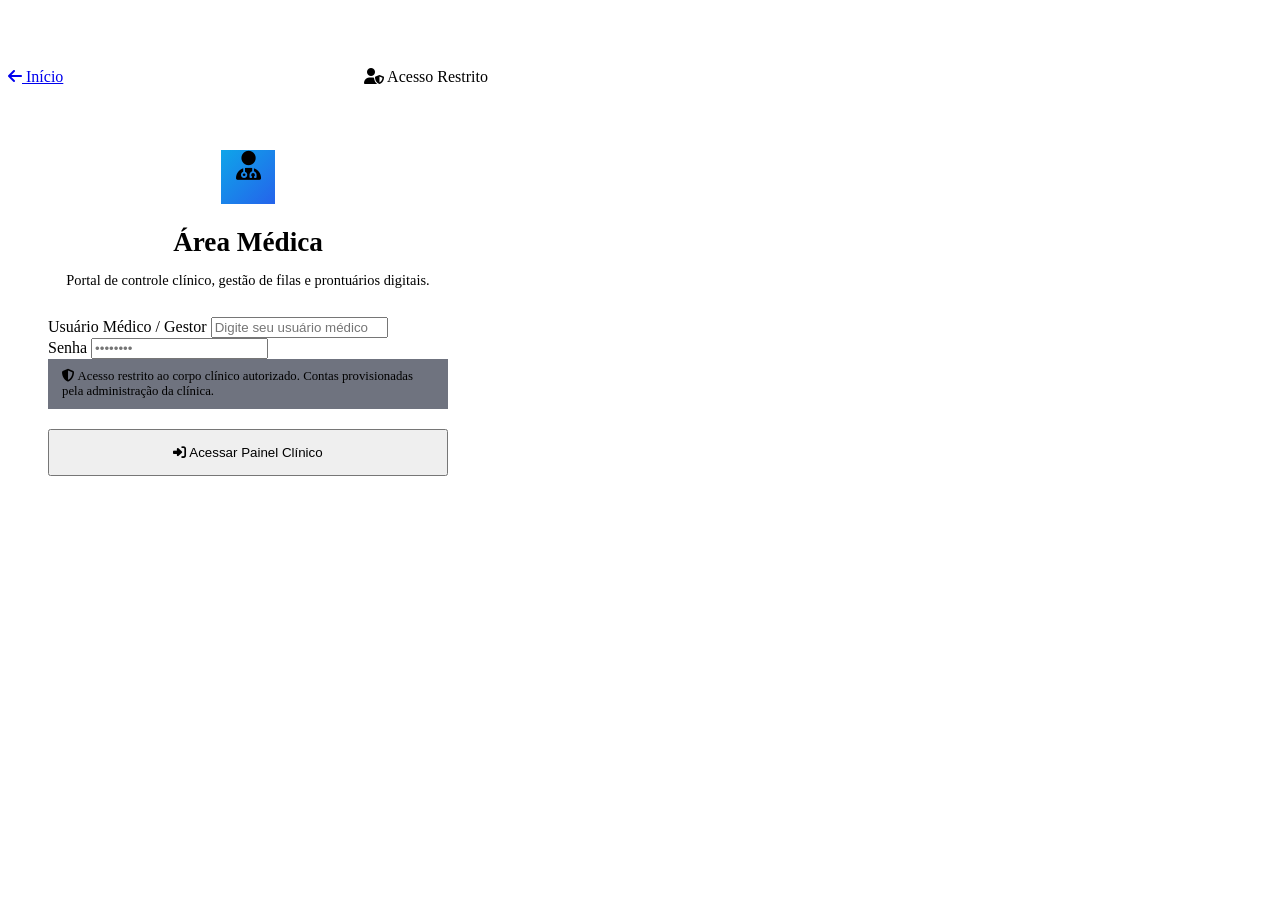
<file: src/main/resources/templates/medico/login.html>
<!DOCTYPE html>
<html lang="pt-BR" xmlns:th="http://www.thymeleaf.org">
<head>
    <meta charset="UTF-8">
    <meta name="viewport" content="width=device-width, initial-scale=1.0">
    <title>Doc-eMed — Acesso do Profissional / Médico</title>
    <link rel="stylesheet" th:href="@{/css/docemed.css}">
    <link rel="stylesheet" href="https://cdnjs.cloudflare.com/ajax/libs/font-awesome/6.4.0/css/all.min.css">
</head>
<body>

    <div class="container" style="max-width: 480px; padding-top: 60px; padding-bottom: 60px;">
        
        <div style="margin-bottom: 24px; display: flex; justify-content: space-between; align-items: center;">
            <a href="/" class="btn btn-outline btn-sm">
                <i class="fa-solid fa-arrow-left"></i> Início
            </a>
            <span class="badge badge-called">
                <i class="fa-solid fa-user-shield"></i> Acesso Restrito
            </span>
        </div>

        <div class="glass-card" style="padding: 40px;">
            <div style="text-align: center; margin-bottom: 28px;">
                <div class="nav-logo-icon" style="margin: 0 auto 16px auto; width: 54px; height: 54px; font-size: 1.8rem; background: linear-gradient(135deg, #0ea5e9, #2563eb);">
                    <i class="fa-solid fa-user-doctor"></i>
                </div>
                <h2 style="font-size: 1.7rem; margin-bottom: 6px;">Área Médica</h2>
                <p style="color: var(--text-muted); font-size: 0.9rem;">
                    Portal de controle clínico, gestão de filas e prontuários digitais.
                </p>
            </div>

            <form id="formMedicoLogin" onsubmit="handleMedicoLogin(event)">
                <div class="form-group">
                    <label class="form-label">Usuário Médico / Gestor</label>
                    <input type="text" id="medLogin" class="form-control" placeholder="Digite seu usuário médico" required autocomplete="username">
                </div>

                <div class="form-group">
                    <label class="form-label">Senha</label>
                    <input type="password" id="medSenha" class="form-control" placeholder="••••••••" required autocomplete="current-password">
                </div>

                <div style="margin-bottom: 20px; font-size: 0.8rem; color: var(--text-dim); background: rgba(15, 23, 42, 0.6); padding: 10px 14px; border-radius: var(--radius-sm); border: 1px solid var(--border-glass);">
                    <i class="fa-solid fa-shield-halved" style="color: var(--primary);"></i> Acesso restrito ao corpo clínico autorizado. Contas provisionadas pela administração da clínica.
                </div>

                <button type="submit" id="btnEntrar" class="btn btn-primary" style="width: 100%; padding: 14px;">
                    <i class="fa-solid fa-right-to-bracket"></i> Acessar Painel Clínico
                </button>
            </form>

            <div id="statusMsg" style="display: none; margin-top: 20px; padding: 12px; border-radius: var(--radius-sm); font-size: 0.9rem; text-align: center;"></div>
        </div>

    </div>

    <script>
        async function handleMedicoLogin(e) {
            e.preventDefault();
            const btn = document.getElementById('btnEntrar');
            btn.disabled = true;
            btn.innerHTML = '<i class="fa-solid fa-spinner fa-spin"></i> Autenticando...';

            const payload = {
                login: document.getElementById('medLogin').value.trim(),
                senha: document.getElementById('medSenha').value
            };

            try {
                const res = await fetch('/api/auth/login', {
                    method: 'POST',
                    headers: { 'Content-Type': 'application/json' },
                    body: JSON.stringify(payload)
                });

                if (!res.ok) throw new Error('Usuário ou senha incorretos.');

                const data = await res.json();
                sessionStorage.setItem('docemed_medico', JSON.stringify(data));
                window.location.href = '/medico/portal';
            } catch (err) {
                const msg = document.getElementById('statusMsg');
                msg.style.display = 'block';
                msg.style.background = 'rgba(239, 68, 68, 0.15)';
                msg.style.color = '#fca5a5';
                msg.style.border = '1px solid rgba(239, 68, 68, 0.3)';
                msg.textContent = err.message;

                btn.disabled = false;
                btn.innerHTML = '<i class="fa-solid fa-right-to-bracket"></i> Acessar Painel Clínico';
            }
        }
    </script>

</body>
</html>
</file>
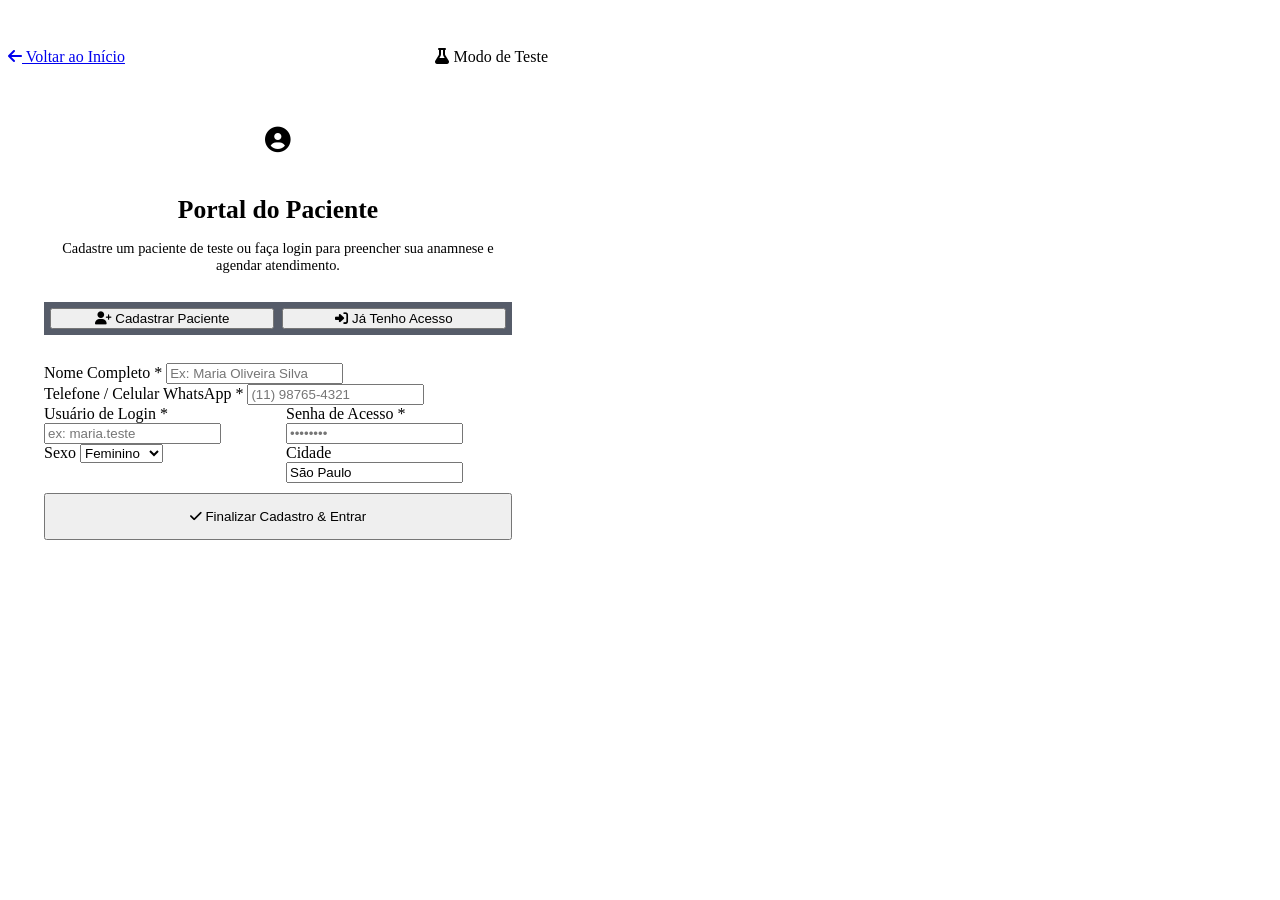
<file: src/main/resources/templates/paciente/login-cadastro.html>
<!DOCTYPE html>
<html lang="pt-BR" xmlns:th="http://www.thymeleaf.org">
<head>
    <meta charset="UTF-8">
    <meta name="viewport" content="width=device-width, initial-scale=1.0">
    <title>Doc-eMed — Acesso do Paciente (Modo de Testes)</title>
    <link rel="stylesheet" th:href="@{/css/docemed.css}">
    <link rel="stylesheet" href="https://cdnjs.cloudflare.com/ajax/libs/font-awesome/6.4.0/css/all.min.css">
</head>
<body>

    <div class="container" style="max-width: 540px; padding-top: 40px; padding-bottom: 60px;">
        
        <!-- HEADER VOLTAR -->
        <div style="margin-bottom: 24px; display: flex; justify-content: space-between; align-items: center;">
            <a href="/" class="btn btn-outline btn-sm">
                <i class="fa-solid fa-arrow-left"></i> Voltar ao Início
            </a>
            <span class="badge badge-pending">
                <i class="fa-solid fa-flask"></i> Modo de Teste
            </span>
        </div>

        <div class="glass-card" style="padding: 36px;">
            <!-- CABEÇALHO DO CARD -->
            <div style="text-align: center; margin-bottom: 28px;">
                <div class="nav-logo-icon" style="margin: 0 auto 16px auto; width: 48px; height: 48px; font-size: 1.6rem;">
                    <i class="fa-solid fa-user-circle"></i>
                </div>
                <h2 style="font-size: 1.6rem; margin-bottom: 6px;">Portal do Paciente</h2>
                <p style="color: var(--text-muted); font-size: 0.9rem;">
                    Cadastre um paciente de teste ou faça login para preencher sua anamnese e agendar atendimento.
                </p>
            </div>

            <!-- TABS DE NAVEGAÇÃO -->
            <div style="display: grid; grid-template-columns: 1fr 1fr; gap: 8px; background: rgba(15, 23, 42, 0.7); padding: 6px; border-radius: var(--radius-md); margin-bottom: 28px; border: 1px solid var(--border-glass);">
                <button type="button" id="tabCadastroBtn" class="btn btn-primary btn-sm" onclick="showTab('cadastro')">
                    <i class="fa-solid fa-user-plus"></i> Cadastrar Paciente
                </button>
                <button type="button" id="tabLoginBtn" class="btn btn-outline btn-sm" onclick="showTab('login')">
                    <i class="fa-solid fa-right-to-bracket"></i> Já Tenho Acesso
                </button>
            </div>

            <!-- FORMULÁRIO 1: CADASTRO PACIENTE TESTE -->
            <form id="formCadastro" onsubmit="handleCadastro(event)">
                <div class="form-group">
                    <label class="form-label">Nome Completo *</label>
                    <input type="text" id="cadNome" class="form-control" placeholder="Ex: Maria Oliveira Silva" required>
                </div>

                <div class="form-group">
                    <label class="form-label">Telefone / Celular WhatsApp *</label>
                    <input type="text" id="cadTelefone" class="form-control" placeholder="(11) 98765-4321" required>
                </div>

                <div style="display: grid; grid-template-columns: 1fr 1fr; gap: 16px;">
                    <div class="form-group">
                        <label class="form-label">Usuário de Login *</label>
                        <input type="text" id="cadLogin" class="form-control" placeholder="ex: maria.teste" required>
                    </div>
                    <div class="form-group">
                        <label class="form-label">Senha de Acesso *</label>
                        <input type="password" id="cadSenha" class="form-control" placeholder="••••••••" required>
                    </div>
                </div>

                <div style="display: grid; grid-template-columns: 1fr 1fr; gap: 16px;">
                    <div class="form-group">
                        <label class="form-label">Sexo</label>
                        <select id="cadSexo" class="form-control">
                            <option value="Feminino">Feminino</option>
                            <option value="Masculino">Masculino</option>
                            <option value="Outro">Outro</option>
                        </select>
                    </div>
                    <div class="form-group">
                        <label class="form-label">Cidade</label>
                        <input type="text" id="cadCidade" class="form-control" value="São Paulo">
                    </div>
                </div>

                <button type="submit" id="btnSalvarCadastro" class="btn btn-secondary" style="width: 100%; padding: 14px; margin-top: 10px;">
                    <i class="fa-solid fa-check"></i> Finalizar Cadastro & Entrar
                </button>
            </form>

            <!-- FORMULÁRIO 2: LOGIN PACIENTE -->
            <form id="formLogin" onsubmit="handleLogin(event)" style="display: none;">
                <div class="form-group">
                    <label class="form-label">Login do Paciente</label>
                    <input type="text" id="logLogin" class="form-control" placeholder="Digite seu usuário" required>
                </div>

                <div class="form-group">
                    <label class="form-label">Senha</label>
                    <input type="password" id="logSenha" class="form-control" placeholder="••••••••" required>
                </div>

                <button type="submit" id="btnEntrarLogin" class="btn btn-primary" style="width: 100%; padding: 14px; margin-top: 10px;">
                    <i class="fa-solid fa-right-to-bracket"></i> Entrar no Portal
                </button>
            </form>

            <!-- ALERTA DE MENSAGEM -->
            <div id="statusMsg" style="display: none; margin-top: 20px; padding: 12px; border-radius: var(--radius-sm); font-size: 0.9rem; text-align: center;"></div>
        </div>
    </div>

    <script>
        function showTab(tab) {
            const formCad = document.getElementById('formCadastro');
            const formLog = document.getElementById('formLogin');
            const btnCad = document.getElementById('tabCadastroBtn');
            const btnLog = document.getElementById('tabLoginBtn');
            const msg = document.getElementById('statusMsg');
            msg.style.display = 'none';

            if (tab === 'cadastro') {
                formCad.style.display = 'block';
                formLog.style.display = 'none';
                btnCad.className = 'btn btn-primary btn-sm';
                btnLog.className = 'btn btn-outline btn-sm';
            } else {
                formCad.style.display = 'none';
                formLog.style.display = 'block';
                btnCad.className = 'btn btn-outline btn-sm';
                btnLog.className = 'btn btn-primary btn-sm';
            }
        }

        async function handleCadastro(e) {
            e.preventDefault();
            const btn = document.getElementById('btnSalvarCadastro');
            btn.disabled = true;
            btn.innerHTML = '<i class="fa-solid fa-spinner fa-spin"></i> Cadastrando...';

            const payload = {
                nome: document.getElementById('cadNome').value.trim(),
                telefoneWhatsapp: document.getElementById('cadTelefone').value.trim(),
                login: document.getElementById('cadLogin').value.trim(),
                senha: document.getElementById('cadSenha').value,
                sexo: document.getElementById('cadSexo').value,
                cidade: document.getElementById('cadCidade').value.trim()
            };

            try {
                const res = await fetch('/api/auth/cadastro-teste', {
                    method: 'POST',
                    headers: { 'Content-Type': 'application/json' },
                    body: JSON.stringify(payload)
                });

                if (!res.ok) {
                    const err = await res.text();
                    throw new Error(err || 'Falha no cadastro.');
                }

                const data = await res.json();
                sessionStorage.setItem('docemed_user', JSON.stringify(data));
                window.location.href = '/paciente/portal';
            } catch (err) {
                showMsg(err.message, 'danger');
                btn.disabled = false;
                btn.innerHTML = '<i class="fa-solid fa-check"></i> Finalizar Cadastro & Entrar';
            }
        }

        async function handleLogin(e) {
            e.preventDefault();
            const btn = document.getElementById('btnEntrarLogin');
            btn.disabled = true;
            btn.innerHTML = '<i class="fa-solid fa-spinner fa-spin"></i> Entrando...';

            const payload = {
                login: document.getElementById('logLogin').value.trim(),
                senha: document.getElementById('logSenha').value
            };

            try {
                const res = await fetch('/api/auth/login', {
                    method: 'POST',
                    headers: { 'Content-Type': 'application/json' },
                    body: JSON.stringify(payload)
                });

                if (!res.ok) {
                    throw new Error('Usuário ou senha incorretos.');
                }

                const data = await res.json();
                sessionStorage.setItem('docemed_user', JSON.stringify(data));
                window.location.href = data.redirectUrl || '/paciente/portal';
            } catch (err) {
                showMsg(err.message, 'danger');
                btn.disabled = false;
                btn.innerHTML = '<i class="fa-solid fa-right-to-bracket"></i> Entrar no Portal';
            }
        }

        function showMsg(text, type) {
            const el = document.getElementById('statusMsg');
            el.style.display = 'block';
            if (type === 'danger') {
                el.style.background = 'rgba(239, 68, 68, 0.15)';
                el.style.color = '#fca5a5';
                el.style.border = '1px solid rgba(239, 68, 68, 0.3)';
            } else {
                el.style.background = 'rgba(16, 185, 129, 0.15)';
                el.style.color = '#6ee7b7';
                el.style.border = '1px solid rgba(16, 185, 129, 0.3)';
            }
            el.textContent = text;
        }
    </script>

</body>
</html>
</file>
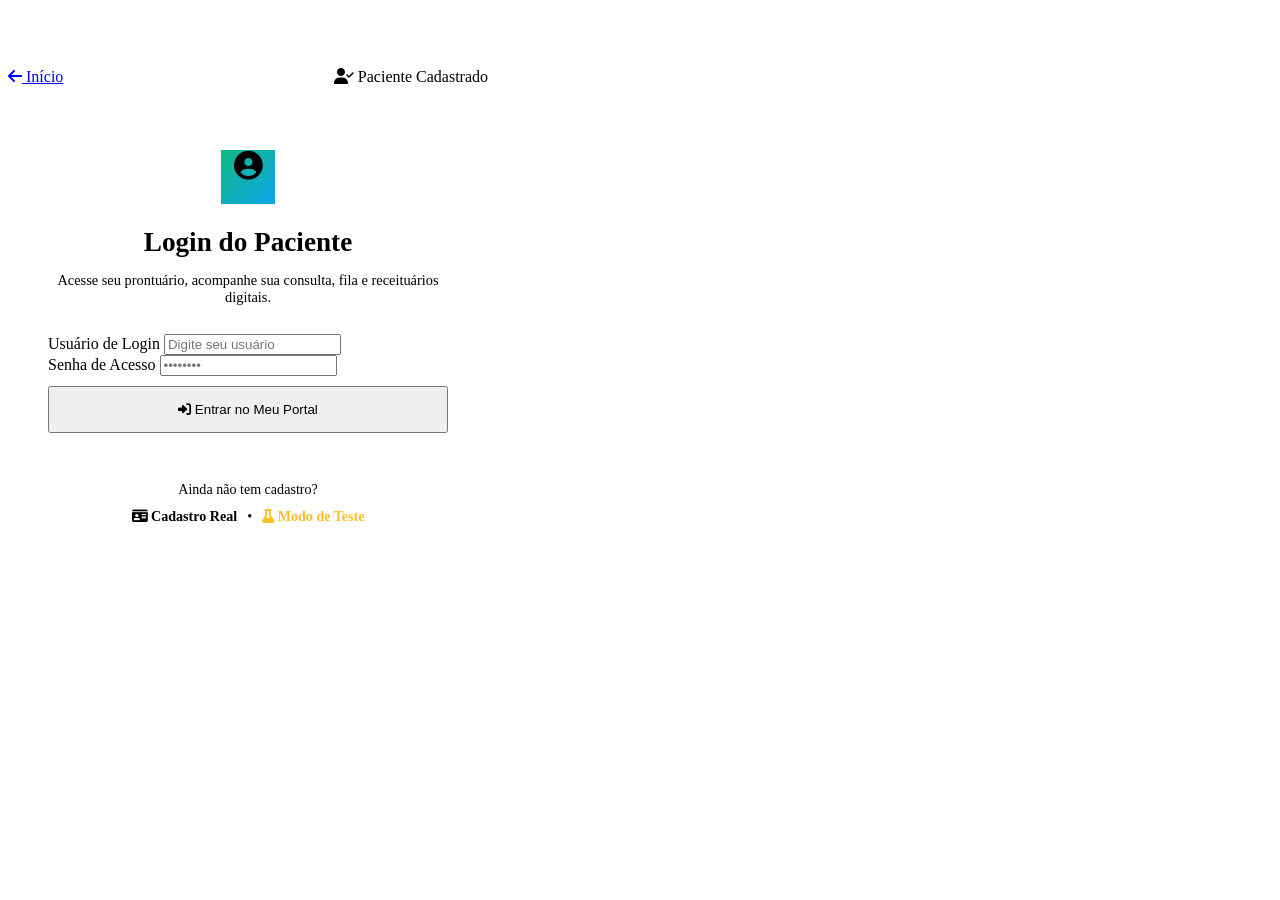
<file: src/main/resources/templates/paciente/login.html>
<!DOCTYPE html>
<html lang="pt-BR" xmlns:th="http://www.thymeleaf.org">
<head>
    <meta charset="UTF-8">
    <meta name="viewport" content="width=device-width, initial-scale=1.0">
    <title>Doc-eMed — Login do Paciente</title>
    <link rel="stylesheet" th:href="@{/css/docemed.css}">
    <link rel="stylesheet" href="https://cdnjs.cloudflare.com/ajax/libs/font-awesome/6.4.0/css/all.min.css">
</head>
<body>

    <div class="container" style="max-width: 480px; padding-top: 60px; padding-bottom: 60px;">
        
        <!-- HEADER VOLTAR -->
        <div style="margin-bottom: 24px; display: flex; justify-content: space-between; align-items: center;">
            <a href="/" class="btn btn-outline btn-sm">
                <i class="fa-solid fa-arrow-left"></i> Início
            </a>
            <span class="badge badge-confirmed">
                <i class="fa-solid fa-user-check"></i> Paciente Cadastrado
            </span>
        </div>

        <div class="glass-card" style="padding: 40px;">
            <!-- CABEÇALHO -->
            <div style="text-align: center; margin-bottom: 28px;">
                <div class="nav-logo-icon" style="margin: 0 auto 16px auto; width: 54px; height: 54px; font-size: 1.8rem; background: linear-gradient(135deg, #10b981, #0ea5e9);">
                    <i class="fa-solid fa-user-circle"></i>
                </div>
                <h2 style="font-size: 1.7rem; margin-bottom: 6px;">Login do Paciente</h2>
                <p style="color: var(--text-muted); font-size: 0.9rem;">
                    Acesse seu prontuário, acompanhe sua consulta, fila e receituários digitais.
                </p>
            </div>

            <!-- FORMULÁRIO DE LOGIN -->
            <form id="formPacienteLogin" onsubmit="handlePacienteLogin(event)">
                <div class="form-group">
                    <label class="form-label">Usuário de Login</label>
                    <input type="text" id="pacLogin" class="form-control" placeholder="Digite seu usuário" required autocomplete="username">
                </div>

                <div class="form-group">
                    <label class="form-label">Senha de Acesso</label>
                    <input type="password" id="pacSenha" class="form-control" placeholder="••••••••" required autocomplete="current-password">
                </div>

                <button type="submit" id="btnEntrarPaciente" class="btn btn-secondary" style="width: 100%; padding: 14px; margin-top: 10px;">
                    <i class="fa-solid fa-right-to-bracket"></i> Entrar no Meu Portal
                </button>
            </form>

            <div id="statusMsg" style="display: none; margin-top: 20px; padding: 12px; border-radius: var(--radius-sm); font-size: 0.9rem; text-align: center;"></div>

            <!-- LINKS PARA CADASTRO -->
            <div style="margin-top: 28px; padding-top: 20px; border-top: 1px solid var(--border-glass); text-align: center; font-size: 0.88rem; color: var(--text-dim);">
                Ainda não tem cadastro? <br>
                <div style="display: flex; gap: 10px; justify-content: center; margin-top: 10px;">
                    <a href="/paciente/real-cadastro" style="color: var(--secondary); font-weight: 600; text-decoration: none;">
                        <i class="fa-solid fa-id-card"></i> Cadastro Real
                    </a>
                    <span>•</span>
                    <a href="/paciente/acesso" style="color: #fbbf24; font-weight: 600; text-decoration: none;">
                        <i class="fa-solid fa-flask"></i> Modo de Teste
                    </a>
                </div>
            </div>
        </div>

    </div>

    <script>
        async function handlePacienteLogin(e) {
            e.preventDefault();
            const btn = document.getElementById('btnEntrarPaciente');
            btn.disabled = true;
            btn.innerHTML = '<i class="fa-solid fa-spinner fa-spin"></i> Autenticando...';

            const payload = {
                login: document.getElementById('pacLogin').value.trim(),
                senha: document.getElementById('pacSenha').value
            };

            try {
                const res = await fetch('/api/auth/login', {
                    method: 'POST',
                    headers: { 'Content-Type': 'application/json' },
                    body: JSON.stringify(payload)
                });

                if (!res.ok) throw new Error('Usuário ou senha incorretos.');

                const data = await res.json();
                
                // Armazena sessão tanto como real ou teste
                sessionStorage.setItem('docemed_user', JSON.stringify(data));
                sessionStorage.setItem('docemed_real_user', JSON.stringify(data));

                window.location.href = data.redirectUrl || '/paciente/portal';
            } catch (err) {
                const msg = document.getElementById('statusMsg');
                msg.style.display = 'block';
                msg.style.background = 'rgba(239, 68, 68, 0.15)';
                msg.style.color = '#fca5a5';
                msg.style.border = '1px solid rgba(239, 68, 68, 0.3)';
                msg.textContent = err.message;

                btn.disabled = false;
                btn.innerHTML = '<i class="fa-solid fa-right-to-bracket"></i> Entrar no Meu Portal';
            }
        }
    </script>

</body>
</html>
</file>
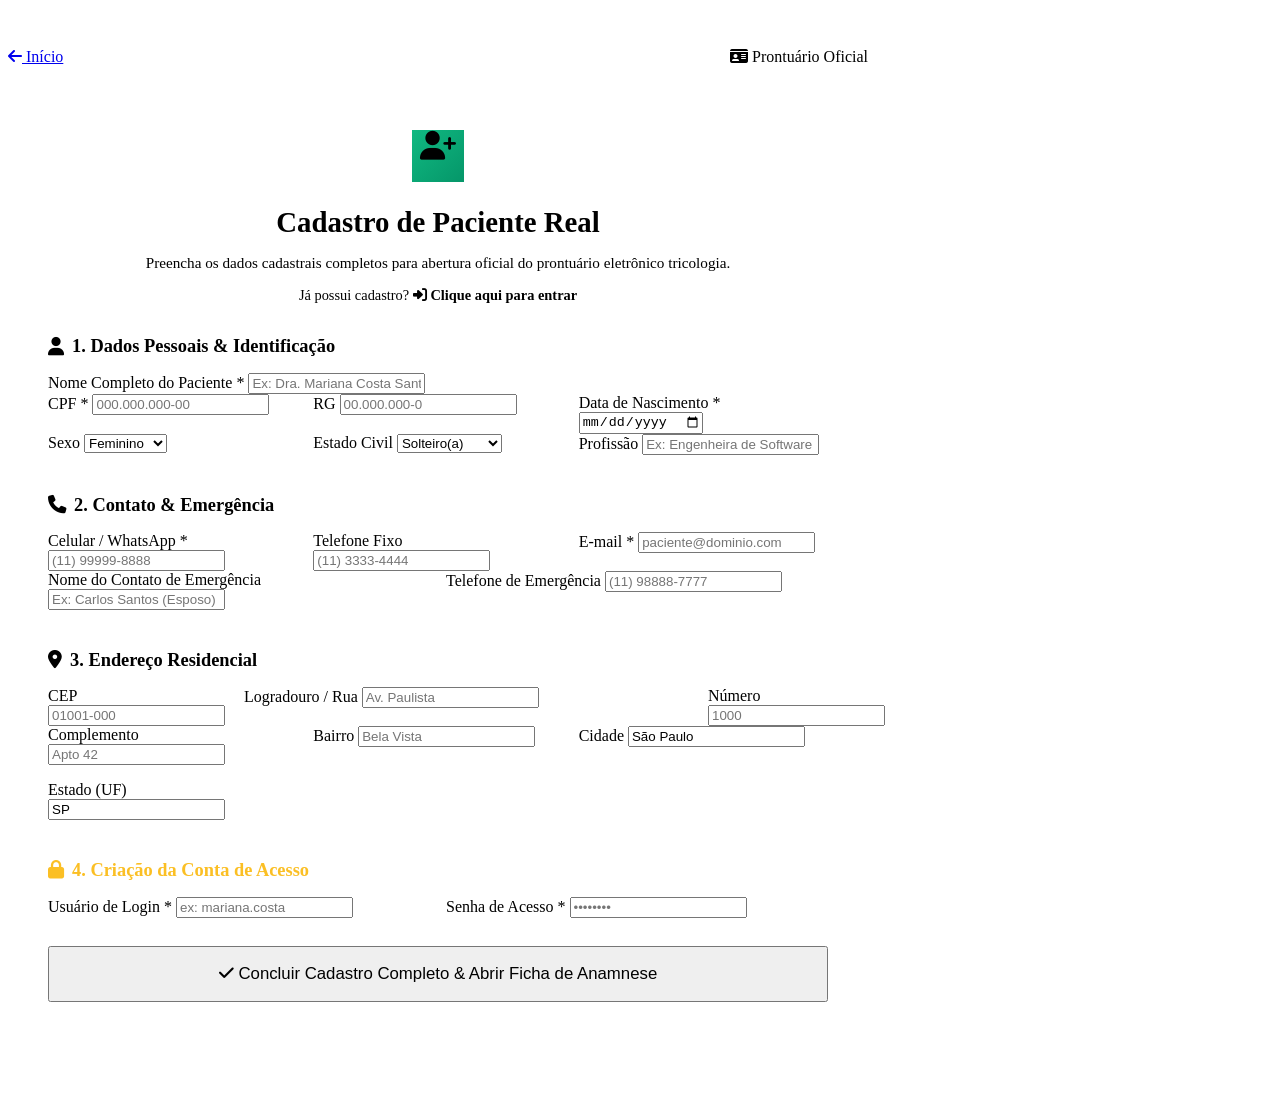
<file: src/main/resources/templates/paciente/real-cadastro.html>
<!DOCTYPE html>
<html lang="pt-BR" xmlns:th="http://www.thymeleaf.org">
<head>
    <meta charset="UTF-8">
    <meta name="viewport" content="width=device-width, initial-scale=1.0">
    <title>Doc-eMed — Cadastro Completo de Paciente (Prontuário Real)</title>
    <link rel="stylesheet" th:href="@{/css/docemed.css}">
    <link rel="stylesheet" href="https://cdnjs.cloudflare.com/ajax/libs/font-awesome/6.4.0/css/all.min.css">
</head>
<body>

    <div class="container" style="max-width: 860px; padding-top: 40px; padding-bottom: 60px;">
        
        <div style="margin-bottom: 24px; display: flex; justify-content: space-between; align-items: center;">
            <a href="/" class="btn btn-outline btn-sm">
                <i class="fa-solid fa-arrow-left"></i> Início
            </a>
            <span class="badge badge-confirmed">
                <i class="fa-solid fa-id-card"></i> Prontuário Oficial
            </span>
        </div>

        <div class="glass-card" style="padding: 40px;">
            <div style="text-align: center; margin-bottom: 32px;">
                <div class="nav-logo-icon" style="margin: 0 auto 16px auto; width: 52px; height: 52px; font-size: 1.8rem; background: linear-gradient(135deg, #10b981, #059669);">
                    <i class="fa-solid fa-user-plus"></i>
                </div>
                <h2 style="font-size: 1.8rem; margin-bottom: 6px;">Cadastro de Paciente Real</h2>
                <p style="color: var(--text-muted); font-size: 0.95rem;">
                    Preencha os dados cadastrais completos para abertura oficial do prontuário eletrônico tricologia.
                </p>
                <div style="margin-top: 10px; font-size: 0.9rem;">
                    Já possui cadastro? <a href="/paciente/login" style="color: var(--primary); font-weight: 700; text-decoration: none;"><i class="fa-solid fa-right-to-bracket"></i> Clique aqui para entrar</a>
                </div>
            </div>

            <form id="formCadastroReal" onsubmit="handleCadastroReal(event)">
                
                <!-- SEÇÃO 1: DADOS PESSOAIS -->
                <div style="border-bottom: 1px solid var(--border-glass); padding-bottom: 16px; margin-bottom: 24px;">
                    <h3 style="font-size: 1.15rem; color: var(--primary); margin-bottom: 16px; display: flex; align-items: center; gap: 8px;">
                        <i class="fa-solid fa-user"></i> 1. Dados Pessoais & Identificação
                    </h3>

                    <div class="form-group">
                        <label class="form-label">Nome Completo do Paciente *</label>
                        <input type="text" id="realNome" class="form-control" placeholder="Ex: Dra. Mariana Costa Santos" required>
                    </div>

                    <div style="display: grid; grid-template-columns: repeat(auto-fit, minmax(220px, 1fr)); gap: 16px;">
                        <div class="form-group">
                            <label class="form-label">CPF *</label>
                            <input type="text" id="realCpf" class="form-control" placeholder="000.000.000-00" required>
                        </div>
                        <div class="form-group">
                            <label class="form-label">RG</label>
                            <input type="text" id="realRg" class="form-control" placeholder="00.000.000-0">
                        </div>
                        <div class="form-group">
                            <label class="form-label">Data de Nascimento *</label>
                            <input type="date" id="realDataNasc" class="form-control" required>
                        </div>
                    </div>

                    <div style="display: grid; grid-template-columns: repeat(auto-fit, minmax(220px, 1fr)); gap: 16px;">
                        <div class="form-group">
                            <label class="form-label">Sexo</label>
                            <select id="realSexo" class="form-control">
                                <option value="Feminino">Feminino</option>
                                <option value="Masculino">Masculino</option>
                                <option value="Outro">Outro</option>
                            </select>
                        </div>
                        <div class="form-group">
                            <label class="form-label">Estado Civil</label>
                            <select id="realEstadoCivil" class="form-control">
                                <option value="Solteiro(a)">Solteiro(a)</option>
                                <option value="Casado(a)">Casado(a)</option>
                                <option value="Divorciado(a)">Divorciado(a)</option>
                                <option value="Viúvo(a)">Viúvo(a)</option>
                                <option value="União Estável">União Estável</option>
                            </select>
                        </div>
                        <div class="form-group">
                            <label class="form-label">Profissão</label>
                            <input type="text" id="realProfissao" class="form-control" placeholder="Ex: Engenheira de Software">
                        </div>
                    </div>
                </div>

                <!-- SEÇÃO 2: CONTATO & EMERGÊNCIA -->
                <div style="border-bottom: 1px solid var(--border-glass); padding-bottom: 16px; margin-bottom: 24px;">
                    <h3 style="font-size: 1.15rem; color: var(--secondary); margin-bottom: 16px; display: flex; align-items: center; gap: 8px;">
                        <i class="fa-solid fa-phone"></i> 2. Contato & Emergência
                    </h3>

                    <div style="display: grid; grid-template-columns: repeat(auto-fit, minmax(240px, 1fr)); gap: 16px;">
                        <div class="form-group">
                            <label class="form-label">Celular / WhatsApp *</label>
                            <input type="text" id="realCelular" class="form-control" placeholder="(11) 99999-8888" required>
                        </div>
                        <div class="form-group">
                            <label class="form-label">Telefone Fixo</label>
                            <input type="text" id="realTelefone" class="form-control" placeholder="(11) 3333-4444">
                        </div>
                        <div class="form-group">
                            <label class="form-label">E-mail *</label>
                            <input type="email" id="realEmail" class="form-control" placeholder="paciente@dominio.com" required>
                        </div>
                    </div>

                    <div style="display: grid; grid-template-columns: 1fr 1fr; gap: 16px;">
                        <div class="form-group">
                            <label class="form-label">Nome do Contato de Emergência</label>
                            <input type="text" id="realEmergenciaNome" class="form-control" placeholder="Ex: Carlos Santos (Esposo)">
                        </div>
                        <div class="form-group">
                            <label class="form-label">Telefone de Emergência</label>
                            <input type="text" id="realEmergenciaTel" class="form-control" placeholder="(11) 98888-7777">
                        </div>
                    </div>
                </div>

                <!-- SEÇÃO 3: ENDEREÇO COMPLETO -->
                <div style="border-bottom: 1px solid var(--border-glass); padding-bottom: 16px; margin-bottom: 24px;">
                    <h3 style="font-size: 1.15rem; color: var(--accent); margin-bottom: 16px; display: flex; align-items: center; gap: 8px;">
                        <i class="fa-solid fa-location-dot"></i> 3. Endereço Residencial
                    </h3>

                    <div style="display: grid; grid-template-columns: 180px 1fr 120px; gap: 16px;">
                        <div class="form-group">
                            <label class="form-label">CEP</label>
                            <input type="text" id="realCep" class="form-control" placeholder="01001-000">
                        </div>
                        <div class="form-group">
                            <label class="form-label">Logradouro / Rua</label>
                            <input type="text" id="realEndereco" class="form-control" placeholder="Av. Paulista">
                        </div>
                        <div class="form-group">
                            <label class="form-label">Número</label>
                            <input type="text" id="realNumero" class="form-control" placeholder="1000">
                        </div>
                    </div>

                    <div style="display: grid; grid-template-columns: repeat(auto-fit, minmax(200px, 1fr)); gap: 16px;">
                        <div class="form-group">
                            <label class="form-label">Complemento</label>
                            <input type="text" id="realComplemento" class="form-control" placeholder="Apto 42">
                        </div>
                        <div class="form-group">
                            <label class="form-label">Bairro</label>
                            <input type="text" id="realBairro" class="form-control" placeholder="Bela Vista">
                        </div>
                        <div class="form-group">
                            <label class="form-label">Cidade</label>
                            <input type="text" id="realCidade" class="form-control" value="São Paulo">
                        </div>
                        <div class="form-group">
                            <label class="form-label">Estado (UF)</label>
                            <input type="text" id="realEstado" class="form-control" value="SP" maxlength="2">
                        </div>
                    </div>
                </div>

                <!-- SEÇÃO 4: CREDENCIAIS DE ACESSO -->
                <div style="margin-bottom: 28px;">
                    <h3 style="font-size: 1.15rem; color: #fbbf24; margin-bottom: 16px; display: flex; align-items: center; gap: 8px;">
                        <i class="fa-solid fa-lock"></i> 4. Criação da Conta de Acesso
                    </h3>

                    <div style="display: grid; grid-template-columns: 1fr 1fr; gap: 16px;">
                        <div class="form-group">
                            <label class="form-label">Usuário de Login *</label>
                            <input type="text" id="realLogin" class="form-control" placeholder="ex: mariana.costa" required>
                        </div>
                        <div class="form-group">
                            <label class="form-label">Senha de Acesso *</label>
                            <input type="password" id="realSenha" class="form-control" placeholder="••••••••" required>
                        </div>
                    </div>
                </div>

                <button type="submit" id="btnSalvarReal" class="btn btn-secondary" style="width: 100%; padding: 16px; font-size: 1.05rem;">
                    <i class="fa-solid fa-check"></i> Concluir Cadastro Completo & Abrir Ficha de Anamnese
                </button>
            </form>

            <div id="statusMsg" style="display: none; margin-top: 20px; padding: 14px; border-radius: var(--radius-sm); font-size: 0.95rem; text-align: center;"></div>
        </div>

    </div>

    <script>
        async function handleCadastroReal(e) {
            e.preventDefault();
            const btn = document.getElementById('btnSalvarReal');
            btn.disabled = true;
            btn.innerHTML = '<i class="fa-solid fa-spinner fa-spin"></i> Registrando prontuário...';

            const payload = {
                nome: document.getElementById('realNome').value.trim(),
                cpf: document.getElementById('realCpf').value.trim(),
                rg: document.getElementById('realRg').value.trim(),
                dataNascimento: document.getElementById('realDataNasc').value,
                sexo: document.getElementById('realSexo').value,
                estadoCivil: document.getElementById('realEstadoCivil').value,
                profissao: document.getElementById('realProfissao').value.trim(),
                telefone: document.getElementById('realTelefone').value.trim(),
                celularWhatsapp: document.getElementById('realCelular').value.trim(),
                email: document.getElementById('realEmail').value.trim(),
                contatoEmergenciaNome: document.getElementById('realEmergenciaNome').value.trim(),
                contatoEmergenciaTelefone: document.getElementById('realEmergenciaTel').value.trim(),
                cep: document.getElementById('realCep').value.trim(),
                endereco: document.getElementById('realEndereco').value.trim(),
                numero: document.getElementById('realNumero').value.trim(),
                complemento: document.getElementById('realComplemento').value.trim(),
                bairro: document.getElementById('realBairro').value.trim(),
                cidade: document.getElementById('realCidade').value.trim(),
                estado: document.getElementById('realEstado').value.trim(),
                login: document.getElementById('realLogin').value.trim(),
                senha: document.getElementById('realSenha').value
            };

            try {
                const res = await fetch('/api/auth/cadastro-real', {
                    method: 'POST',
                    headers: { 'Content-Type': 'application/json' },
                    body: JSON.stringify(payload)
                });

                if (!res.ok) {
                    const err = await res.text();
                    throw new Error(err || 'Falha ao registrar prontuário.');
                }

                const data = await res.json();
                sessionStorage.setItem('docemed_real_user', JSON.stringify(data));
                window.location.href = '/paciente/real-portal';
            } catch (err) {
                const msg = document.getElementById('statusMsg');
                msg.style.display = 'block';
                msg.style.background = 'rgba(239, 68, 68, 0.15)';
                msg.style.color = '#fca5a5';
                msg.style.border = '1px solid rgba(239, 68, 68, 0.3)';
                msg.textContent = err.message;

                btn.disabled = false;
                btn.innerHTML = '<i class="fa-solid fa-check"></i> Concluir Cadastro Completo & Abrir Ficha de Anamnese';
            }
        }
    </script>

</body>
</html>
</file>
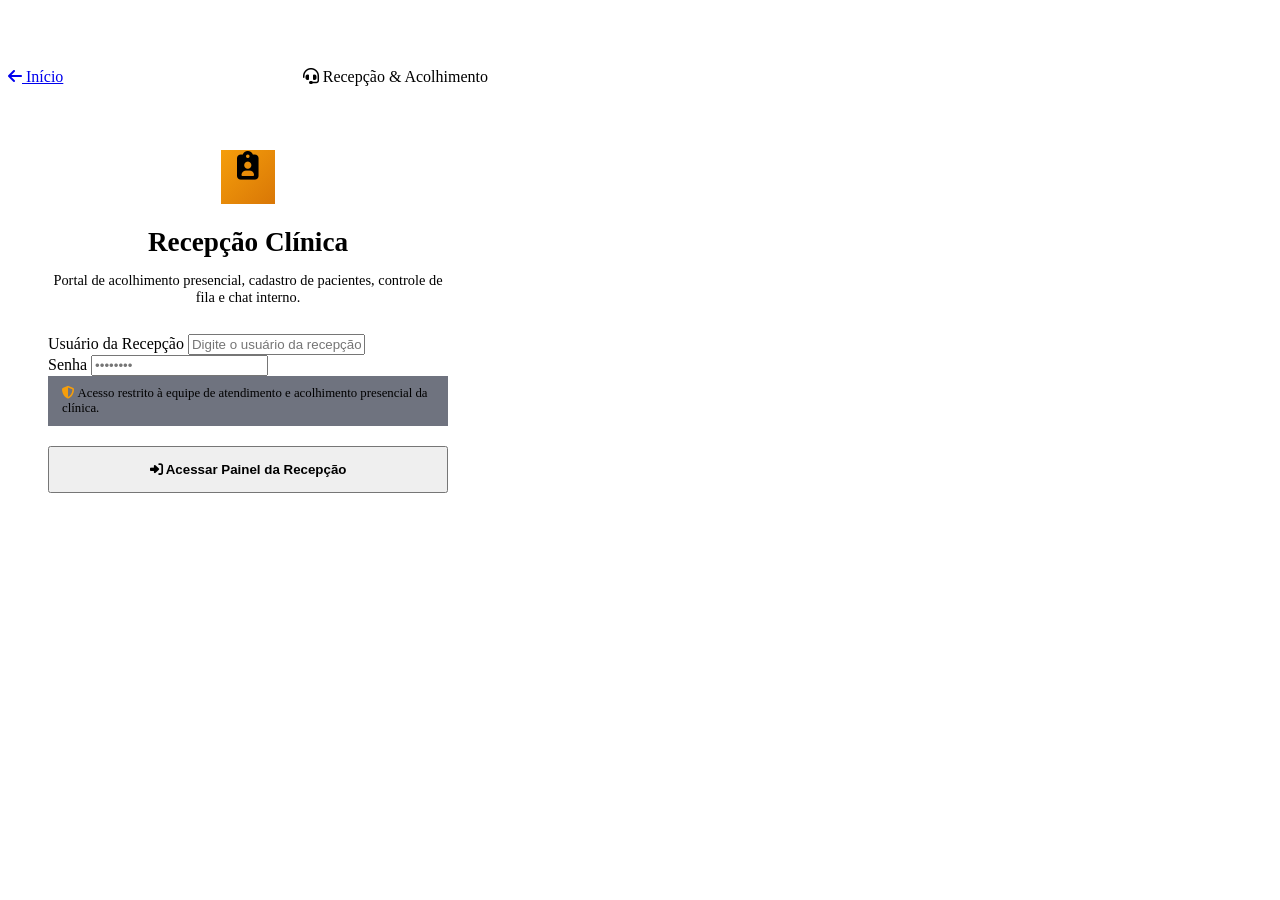
<file: src/main/resources/templates/recepcao/login.html>
<!DOCTYPE html>
<html lang="pt-BR" xmlns:th="http://www.thymeleaf.org">
<head>
    <meta charset="UTF-8">
    <meta name="viewport" content="width=device-width, initial-scale=1.0">
    <title>Doc-eMed — Acesso da Recepção & Atendimento</title>
    <link rel="stylesheet" th:href="@{/css/docemed.css}">
    <link rel="stylesheet" href="https://cdnjs.cloudflare.com/ajax/libs/font-awesome/6.4.0/css/all.min.css">
</head>
<body>

    <div class="container" style="max-width: 480px; padding-top: 60px; padding-bottom: 60px;">
        
        <div style="margin-bottom: 24px; display: flex; justify-content: space-between; align-items: center;">
            <a href="/" class="btn btn-outline btn-sm">
                <i class="fa-solid fa-arrow-left"></i> Início
            </a>
            <span class="badge badge-called">
                <i class="fa-solid fa-headset"></i> Recepção & Acolhimento
            </span>
        </div>

        <div class="glass-card" style="padding: 40px;">
            <div style="text-align: center; margin-bottom: 28px;">
                <div class="nav-logo-icon" style="margin: 0 auto 16px auto; width: 54px; height: 54px; font-size: 1.8rem; background: linear-gradient(135deg, #f59e0b, #d97706);">
                    <i class="fa-solid fa-clipboard-user"></i>
                </div>
                <h2 style="font-size: 1.7rem; margin-bottom: 6px;">Recepção Clínica</h2>
                <p style="color: var(--text-muted); font-size: 0.9rem;">
                    Portal de acolhimento presencial, cadastro de pacientes, controle de fila e chat interno.
                </p>
            </div>

            <form id="formRecepLogin" onsubmit="handleRecepLogin(event)">
                <div class="form-group">
                    <label class="form-label">Usuário da Recepção</label>
                    <input type="text" id="recLogin" class="form-control" placeholder="Digite o usuário da recepção" required autocomplete="username">
                </div>

                <div class="form-group">
                    <label class="form-label">Senha</label>
                    <input type="password" id="recSenha" class="form-control" placeholder="••••••••" required autocomplete="current-password">
                </div>

                <div style="margin-bottom: 20px; font-size: 0.8rem; color: var(--text-dim); background: rgba(15, 23, 42, 0.6); padding: 10px 14px; border-radius: var(--radius-sm); border: 1px solid var(--border-glass);">
                    <i class="fa-solid fa-shield-halved" style="color: #f59e0b;"></i> Acesso restrito à equipe de atendimento e acolhimento presencial da clínica.
                </div>

                <button type="submit" id="btnEntrar" class="btn btn-warning" style="width: 100%; padding: 14px; font-weight: 700;">
                    <i class="fa-solid fa-right-to-bracket"></i> Acessar Painel da Recepção
                </button>
            </form>

            <div id="statusMsg" style="display: none; margin-top: 20px; padding: 12px; border-radius: var(--radius-sm); font-size: 0.9rem; text-align: center;"></div>
        </div>

    </div>

    <script>
        async function handleRecepLogin(e) {
            e.preventDefault();
            const btn = document.getElementById('btnEntrar');
            btn.disabled = true;
            btn.innerHTML = '<i class="fa-solid fa-spinner fa-spin"></i> Autenticando...';

            const payload = {
                login: document.getElementById('recLogin').value.trim(),
                senha: document.getElementById('recSenha').value
            };

            try {
                const res = await fetch('/api/auth/login', {
                    method: 'POST',
                    headers: { 'Content-Type': 'application/json' },
                    body: JSON.stringify(payload)
                });

                if (!res.ok) throw new Error('Usuário ou senha incorretos.');

                const data = await res.json();
                sessionStorage.setItem('docemed_recepcao', JSON.stringify(data));
                sessionStorage.setItem('docemed_user_session', JSON.stringify(data));
                window.location.href = '/recepcao/portal';
            } catch (err) {
                const msg = document.getElementById('statusMsg');
                msg.style.display = 'block';
                msg.style.background = 'rgba(239, 68, 68, 0.15)';
                msg.style.color = '#fca5a5';
                msg.style.border = '1px solid rgba(239, 68, 68, 0.3)';
                msg.textContent = err.message;

                btn.disabled = false;
                btn.innerHTML = '<i class="fa-solid fa-right-to-bracket"></i> Acessar Painel da Recepção';
            }
        }
    </script>

</body>
</html>
</file>
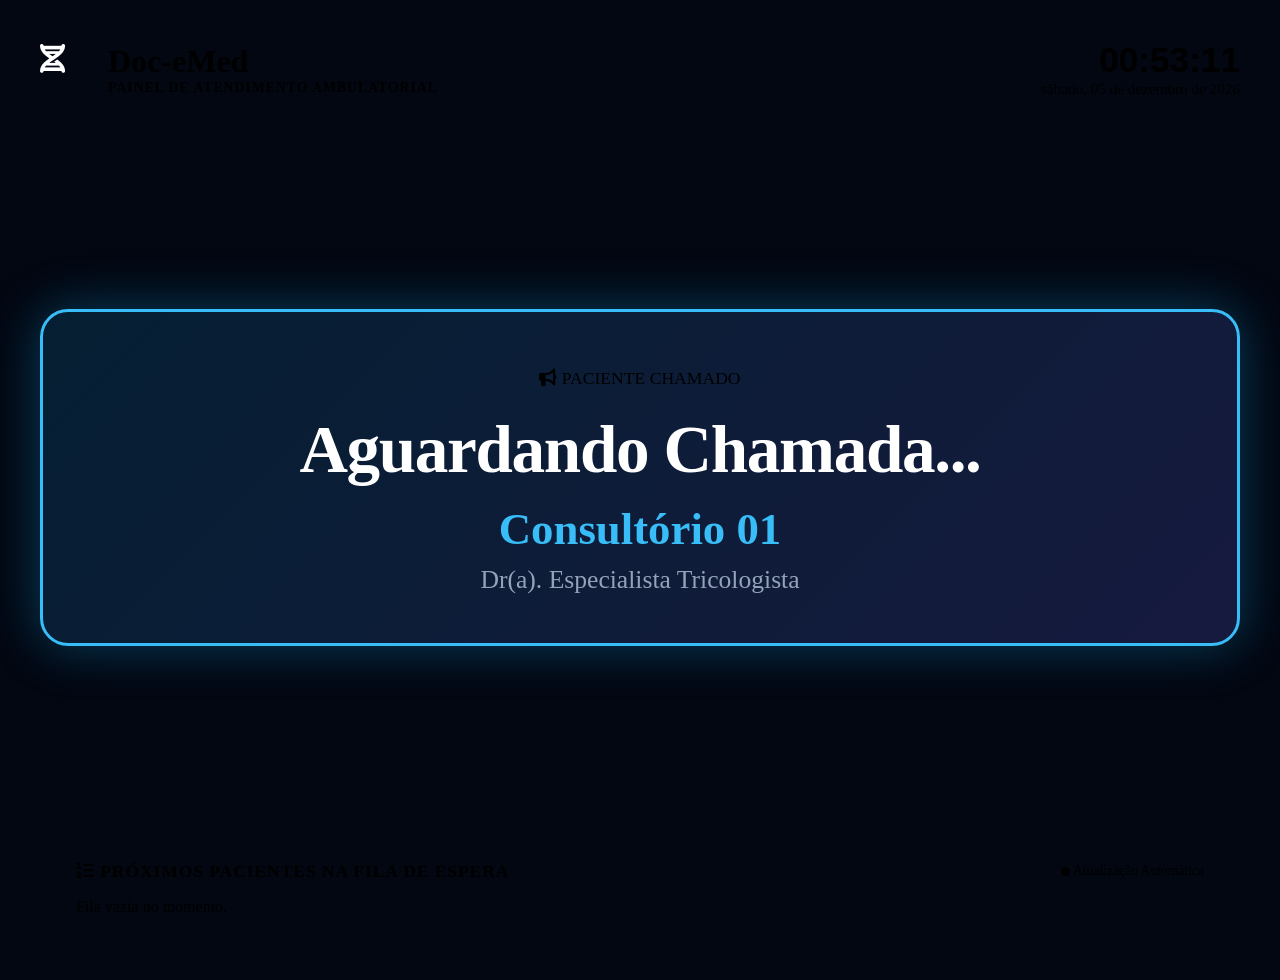
<file: src/main/resources/templates/tv/painel-chamada.html>
<!DOCTYPE html>
<html lang="pt-BR" xmlns:th="http://www.thymeleaf.org">
<head>
    <meta charset="UTF-8">
    <meta name="viewport" content="width=device-width, initial-scale=1.0">
    <title>Doc-eMed — Painel de Chamada (Sala de Espera)</title>
    <link rel="stylesheet" th:href="@{/css/docemed.css}">
    <link rel="stylesheet" href="https://cdnjs.cloudflare.com/ajax/libs/font-awesome/6.4.0/css/all.min.css">
    <script th:src="@{/js/docemed-realtime.js}"></script>
    <style>
        body {
            background-color: #030712;
            padding: 32px;
            display: flex;
            flex-direction: column;
            justify-content: space-between;
            min-height: 100vh;
        }
        .tv-call-box {
            background: linear-gradient(135deg, rgba(14, 165, 233, 0.15) 0%, rgba(99, 102, 241, 0.2) 100%);
            border: 3px solid #38bdf8;
            border-radius: 28px;
            padding: 48px;
            text-align: center;
            box-shadow: 0 0 50px rgba(14, 165, 233, 0.35);
        }
        .tv-patient-name {
            font-size: 4.2rem;
            font-weight: 800;
            color: #ffffff;
            margin: 16px 0;
            line-height: 1.1;
            letter-spacing: -0.02em;
        }
        .tv-room {
            font-size: 2.8rem;
            font-weight: 700;
            color: #38bdf8;
        }
        .tv-doctor {
            font-size: 1.6rem;
            color: #94a3b8;
            margin-top: 10px;
        }
    </style>
</head>
<body>

    <!-- CABEÇALHO TV -->
    <div style="display: flex; justify-content: space-between; align-items: center; border-bottom: 2px solid var(--border-glass); padding-bottom: 20px;">
        <div style="display: flex; align-items: center; gap: 16px;">
            <div class="nav-logo-icon" style="width: 52px; height: 52px; font-size: 1.8rem;">
                <i class="fa-solid fa-dna" style="color: #ffffff;"></i>
            </div>
            <div>
                <div class="brand-font" style="font-size: 2rem; font-weight: 800;">
                    Doc<span style="color: var(--primary);">-eMed</span>
                </div>
                <div style="font-size: 0.85rem; color: var(--text-muted); font-weight: 600; text-transform: uppercase; letter-spacing: 0.08em;">
                    Painel de Atendimento Ambulatorial
                </div>
            </div>
        </div>

        <div style="text-align: right;">
            <div id="tvRelogio" style="font-size: 2.2rem; font-weight: 700; font-family: 'Space Grotesk', sans-serif;">00:00:00</div>
            <div id="tvData" style="font-size: 0.95rem; color: var(--text-dim);">--/--/----</div>
        </div>
    </div>

    <!-- CAIXA DE CHAMADA PRINCIPAL (DESTAQUE) -->
    <div class="tv-call-box" id="tvBoxChamada">
        <div class="badge badge-called" style="font-size: 1.1rem; padding: 8px 24px;">
            <i class="fa-solid fa-bullhorn"></i> PACIENTE CHAMADO
        </div>
        <div id="tvPacienteNome" class="tv-patient-name">Aguardando Chamada...</div>
        <div id="tvSala" class="tv-room">Consultório 01</div>
        <div id="tvMedico" class="tv-doctor">Dr(a). Especialista Tricologista</div>
    </div>

    <!-- PRÓXIMOS DA FILA -->
    <div class="glass-card" style="padding: 24px 36px;">
        <div style="display: flex; justify-content: space-between; align-items: center; margin-bottom: 16px;">
            <div style="font-weight: 700; font-size: 1.1rem; color: var(--text-muted); text-transform: uppercase; letter-spacing: 0.05em;">
                <i class="fa-solid fa-list-ol" style="color: var(--primary);"></i> Próximos Pacientes na Fila de Espera
            </div>
            <div style="font-size: 0.85rem; color: var(--secondary);">
                <i class="fa-solid fa-circle" style="font-size: 0.55rem;"></i> Atualização Automática
            </div>
        </div>

        <div id="tvListaFila" style="display: grid; grid-template-columns: repeat(auto-fit, minmax(240px, 1fr)); gap: 16px;">
            <div style="color: var(--text-dim);">Fila vazia no momento.</div>
        </div>
    </div>

    <script>
        let realtimeClient = null;

        document.addEventListener('DOMContentLoaded', () => {
            atualizarRelogio();
            setInterval(atualizarRelogio, 1000);

            realtimeClient = new DocEMedRealtime({
                isTelao: true,
                onEvent: handleRealtimeEvent
            });

            carregarFilaTV();
        });

        function atualizarRelogio() {
            const agora = new Date();
            document.getElementById('tvRelogio').textContent = agora.toLocaleTimeString('pt-BR');
            document.getElementById('tvData').textContent = agora.toLocaleDateString('pt-BR', { weekday: 'long', day: '2-digit', month: 'long', year: 'numeric' });
        }

        async function carregarFilaTV() {
            try {
                const res = await fetch('/api/fila/ativa');
                const fila = await res.json();

                const container = document.getElementById('tvListaFila');
                if (fila.length === 0) {
                    container.innerHTML = '<div style="color: var(--text-dim); padding: 12px;">Nenhum paciente aguardando no momento.</div>';
                    return;
                }

                // Paciente chamado recente
                const chamado = fila.find(f => f.status === 'CHAMADO');
                if (chamado) {
                    document.getElementById('tvPacienteNome').textContent = chamado.pacienteNome;
                    document.getElementById('tvSala').textContent = chamado.sala;
                    document.getElementById('tvMedico').textContent = chamado.medicoNome;
                }

                // Demais da fila
                let html = '';
                fila.filter(f => f.status === 'AGUARDANDO').forEach(item => {
                    html += `
                        <div style="background: rgba(15, 23, 42, 0.7); border: 1px solid var(--border-glass); border-radius: 14px; padding: 16px; display: flex; align-items: center; gap: 12px;">
                            <div style="font-size: 1.4rem; font-weight: 800; color: var(--primary);">#${item.posicao}</div>
                            <div>
                                <div style="font-weight: 700; color: var(--text-main); font-size: 1.05rem;">${item.pacienteNome}</div>
                                <div style="font-size: 0.8rem; color: var(--text-dim);">${item.statusDescricao}</div>
                            </div>
                        </div>
                    `;
                });

                if (html) container.innerHTML = html;
            } catch (e) {}
        }

        function handleRealtimeEvent(evt, data) {
            if (evt === 'PACIENTE_CHAMADO') {
                document.getElementById('tvPacienteNome').textContent = data.pacienteNome;
                document.getElementById('tvSala').textContent = data.sala;
                document.getElementById('tvMedico').textContent = data.medicoNome;

                const box = document.getElementById('tvBoxChamada');
                box.style.transform = 'scale(1.03)';
                box.style.transition = 'transform 0.4s ease';
                setTimeout(() => box.style.transform = 'scale(1)', 400);

                carregarFilaTV();
            } else if (evt === 'FILA_ATUALIZADA' || evt === 'STATUS_FILA_ALTERADO') {
                carregarFilaTV();
            }
        }
    </script>

</body>
</html>
</file>
